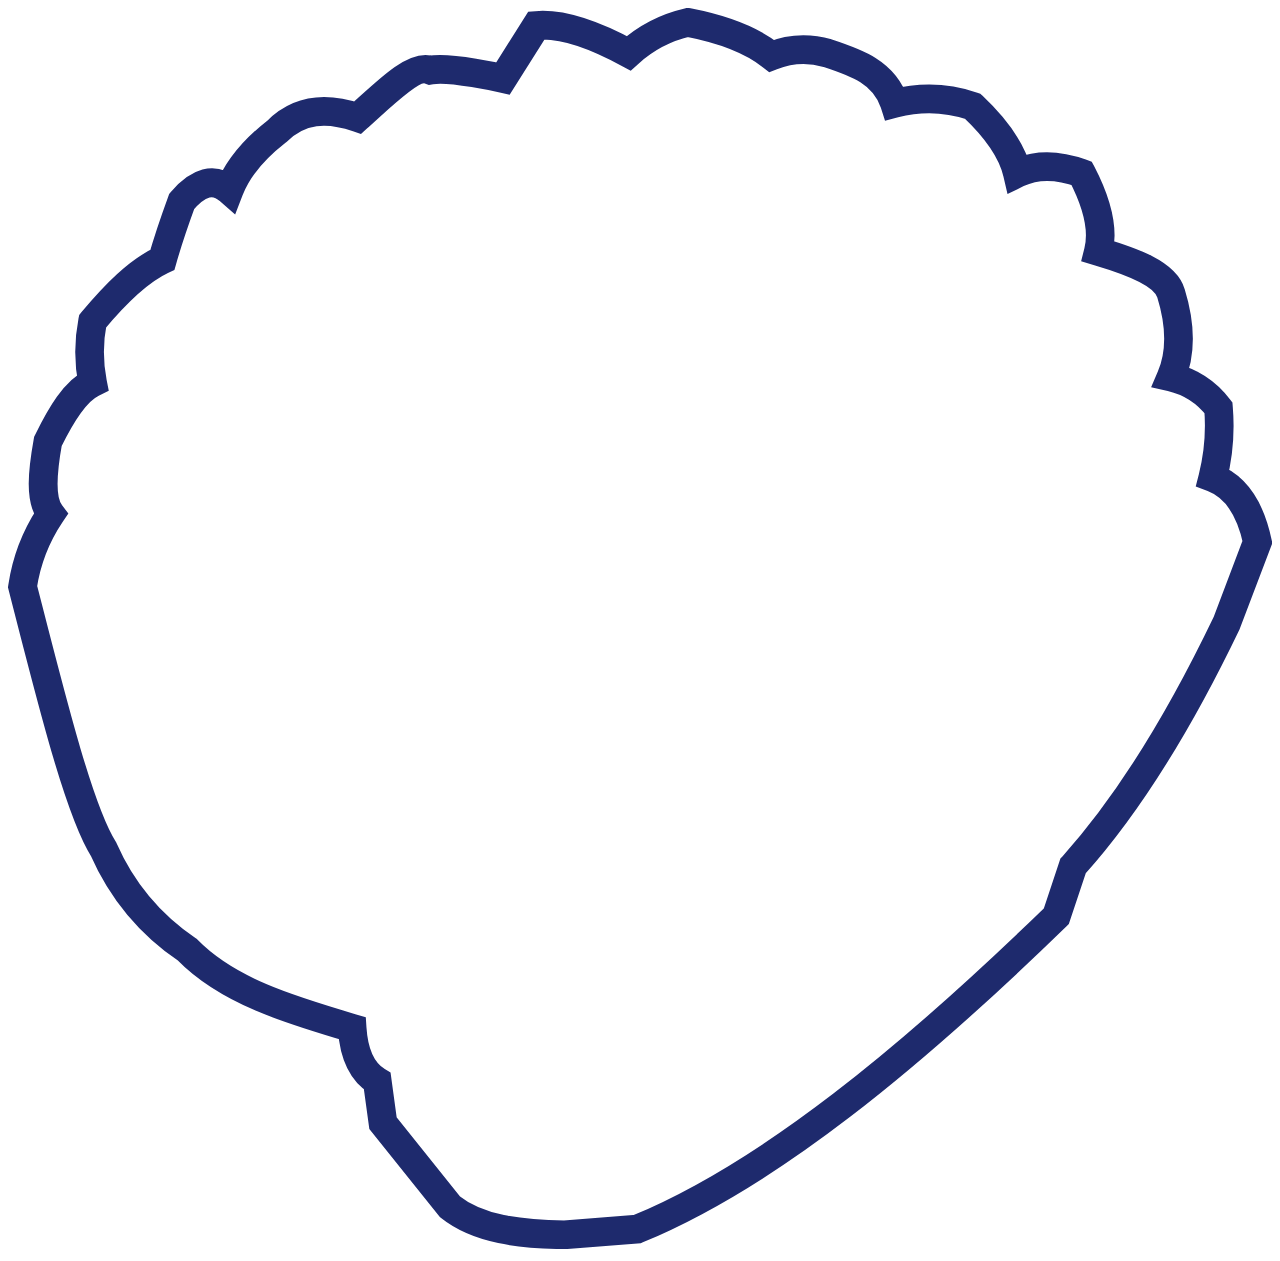
<file: svg_service/index.html>
<!DOCTYPE html>
<html lang="en">
<head>
  <meta charset="UTF-8">
  <meta name="viewport" content="width=device-width, initial-scale=1.0">
  <meta http-equiv="X-UA-Compatible" content="ie=edge">
  <title>Document</title>
</head>
<body>
  <svg id="レイヤー_1" data-name="レイヤー 1" xmlns="http://www.w3.org/2000/svg" viewBox="0 0 220.44 216.46"><defs><style>.cls-1{fill:none;stroke:#1e2a6d;stroke-miterlimit:10;stroke-width:5px;}</style></defs>
    <path class="cls-1" d="M102.09,224c.27,4.14,1.47,7.47,4.38,9.26l1,7.31,11.69,14.61c4.91,3.92,12.16,4.76,20,4.87l12.67-1c23-9.5,47.72-29.94,73.07-54.56l2.92-8.77c9.94-11.05,18.73-25.58,26.79-42.38l5.36-14.13c-1.27-5.93-3.85-9.7-7.79-11.2a37,37,0,0,0,1-12.18,14.58,14.58,0,0,0-8.28-5.36c1.9-4.44,1.61-9.38,0-14.61-1-3.44-6.49-5.48-12.67-7.31,1-4-.33-8.68-2.92-13.64-4-1.45-7.77-1.69-11.2,0-1-4.34-4-8.11-7.79-11.69a23.74,23.74,0,0,0-13.64-.49c-1.75-5.46-6.71-7.13-11.69-8.77a15,15,0,0,0-9.74.49c-3.89-3.09-9-4.76-14.61-5.85A23.05,23.05,0,0,0,150.31,54c-5.92-3.22-11.43-5.26-16.07-4.87l-5.85,9.26s-9.29-2.15-12.67-1.46c-2.82-1.17-7.89,4-12.67,8.28C97.8,63.41,93,63.56,88.93,67.63c-3.76,2.93-6.73,6.23-8.28,10.23-2.63-2.32-5.4-1.43-8.28,1.95C71,83.56,69.85,87,69,90c-4.31,2-8.29,6.06-12.18,10.72a27.92,27.92,0,0,0,0,10.72c-3.08,1.47-5.5,5.57-7.79,10.23-.94,5.23-1.48,10.1.49,12.67A30.87,30.87,0,0,0,44.61,147c4.88,19.06,9.8,39,14.13,45.79a41.29,41.29,0,0,0,14.61,17.54C80.38,217.53,91.07,220.75,102.09,224Z" transform="translate(-42.07 -46.09)"/>
  </svg>
</body>
</html>
</file>
